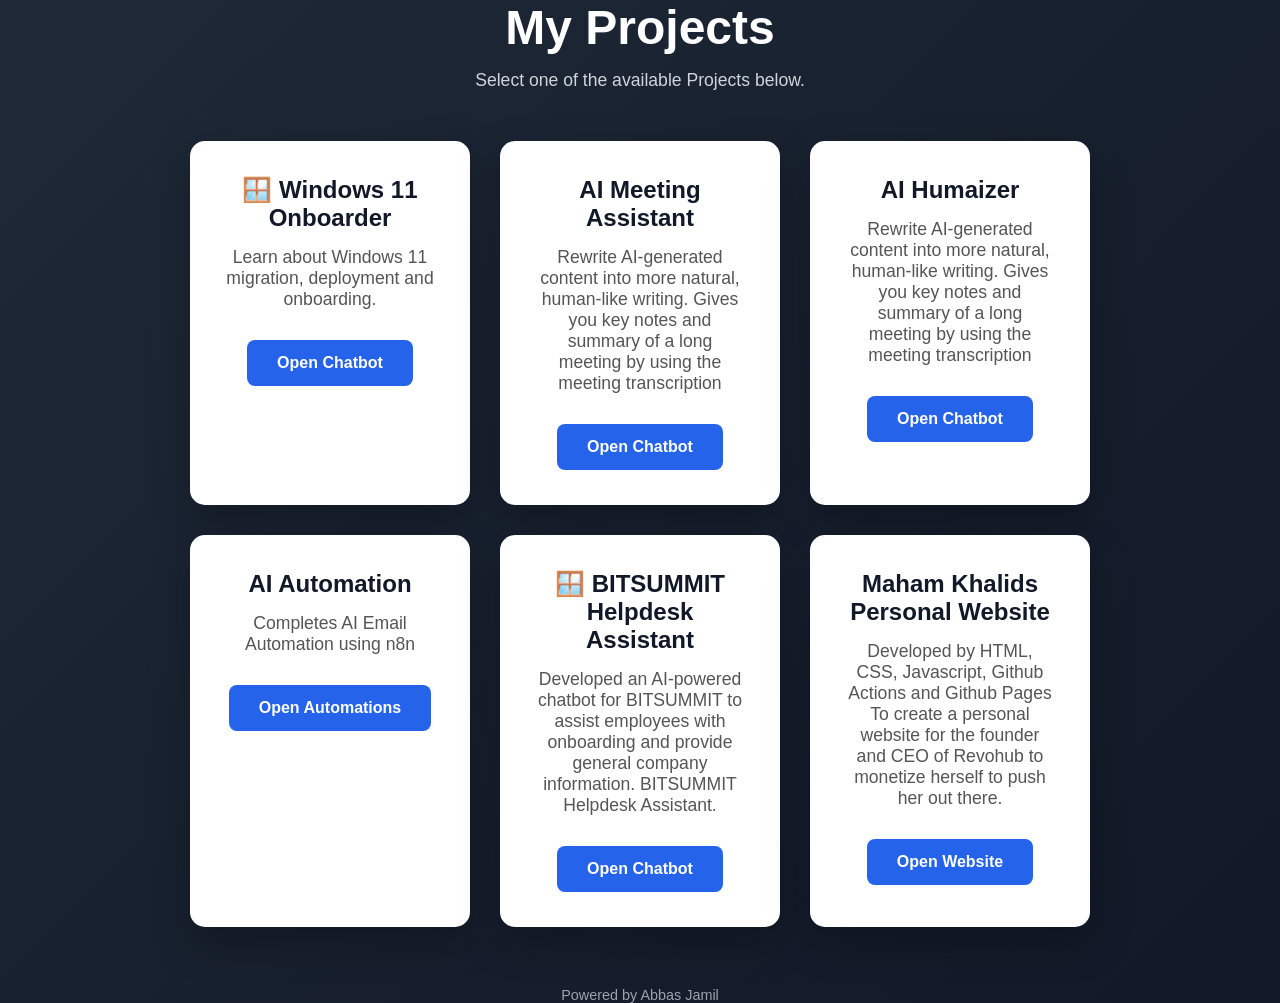
<file: index.html>
<!DOCTYPE html>
<html lang="en">
<head>
    <meta charset="UTF-8">
    <meta name="viewport" content="width=device-width, initial-scale=1.0">
    <title>My Projects</title>
    <title>Abbas Projects / My Projects</title>

    <style>
        * {
            margin: 0;
            padding: 0;
            box-sizing: border-box;
        }

        body {
            font-family: Arial, Helvetica, sans-serif;
            background: linear-gradient(135deg, #1f2937, #111827);
            color: white;
            display: flex;
            justify-content: center;
            align-items: center;
            min-height: 100vh;
        }

        .container {
            width: 90%;
            max-width: 900px;
            text-align: center;
        }

        h1 {
            font-size: 3rem;
            margin-bottom: 15px;
        }

        p {
            font-size: 1.1rem;
            color: #d1d5db;
            margin-bottom: 50px;
        }

        .cards {
            display: grid;
            grid-template-columns: repeat(auto-fit, minmax(280px, 1fr));
            gap: 30px;
        }

        .card {
            background: white;
            color: #111827;
            border-radius: 15px;
            padding: 35px;
            box-shadow: 0 15px 40px rgba(0,0,0,.25);
            transition: .25s;
        }

        .card:hover {
            transform: translateY(-8px);
        }

        .card h2 {
            margin-bottom: 15px;
        }

        .card p {
            color: #555;
            margin-bottom: 30px;
        }

        .button {
            display: inline-block;
            text-decoration: none;
            background: #2563eb;
            color: white;
            padding: 14px 30px;
            border-radius: 8px;
            font-weight: bold;
            transition: .2s;
        }

        .button:hover {
            background: #1d4ed8;
        }

        footer {
            margin-top: 60px;
            color: #9ca3af;
            font-size: .9rem;
        }

    </style>
</head>

<body>

<div class="container">
    <h1>My Projects</h1>

    <p>
        Select one of the available Projects below.
    </p>

    <div class="cards">

        <div class="card">
            <h2>🪟 Windows 11 Onboarder</h2>

            <p>
                Learn about Windows 11 migration, deployment and onboarding.
            </p>

            <a class="button" href="windows11.html">
                Open Chatbot
            </a>
        </div>

        <div class="card">
            <h2> AI Meeting Assistant</h2>

            <p>
                Rewrite AI-generated content into more natural, human-like writing.
                Gives you key notes and summary of a long meeting by using the meeting transcription
            </p>

            <a class="button" href="MeetingAssistant.html">
                Open Chatbot
            </a>
        </div>
         <div class="card">
            <h2>AI Humaizer</h2>

            <p>
                Rewrite AI-generated content into more natural, human-like writing.
                Gives you key notes and summary of a long meeting by using the meeting transcription
            </p>

            <a class="button" href="AIHumanizer.html">
                Open Chatbot
            </a>
        </div>
        <div class="card">
            <h2> AI Automation</h2>

            <p>
               Completes AI Email Automation using n8n 
            </p>

            <a class="button" href="EmailAutomation.html">
                Open Automations
            </a>
        </div>
        <div class="card">
            <h2>🪟 BITSUMMIT Helpdesk Assistant</h2>

            <p>
               Developed an AI-powered chatbot for BITSUMMIT to assist employees with onboarding and provide general company information. BITSUMMIT Helpdesk Assistant.
            </p>

            <a class="button" href="BITSUMMITHelpdeskAssistant.html">
                Open Chatbot
            </a>
        </div>

         <div class="card">
            <h2> Maham Khalids Personal Website</h2>

            <p>
              Developed by HTML, CSS, Javascript, Github Actions and Github Pages To create a personal website for the founder and CEO of Revohub to monetize herself to push her out there. 
            </p>

            <a class="button" href="MahamKhalidsWebsite.html">
                Open Website
            </a>
        </div>

    </div>

    <footer>
        Powered by Abbas Jamil
    </footer>

</div>

</body>
</html>
</file>
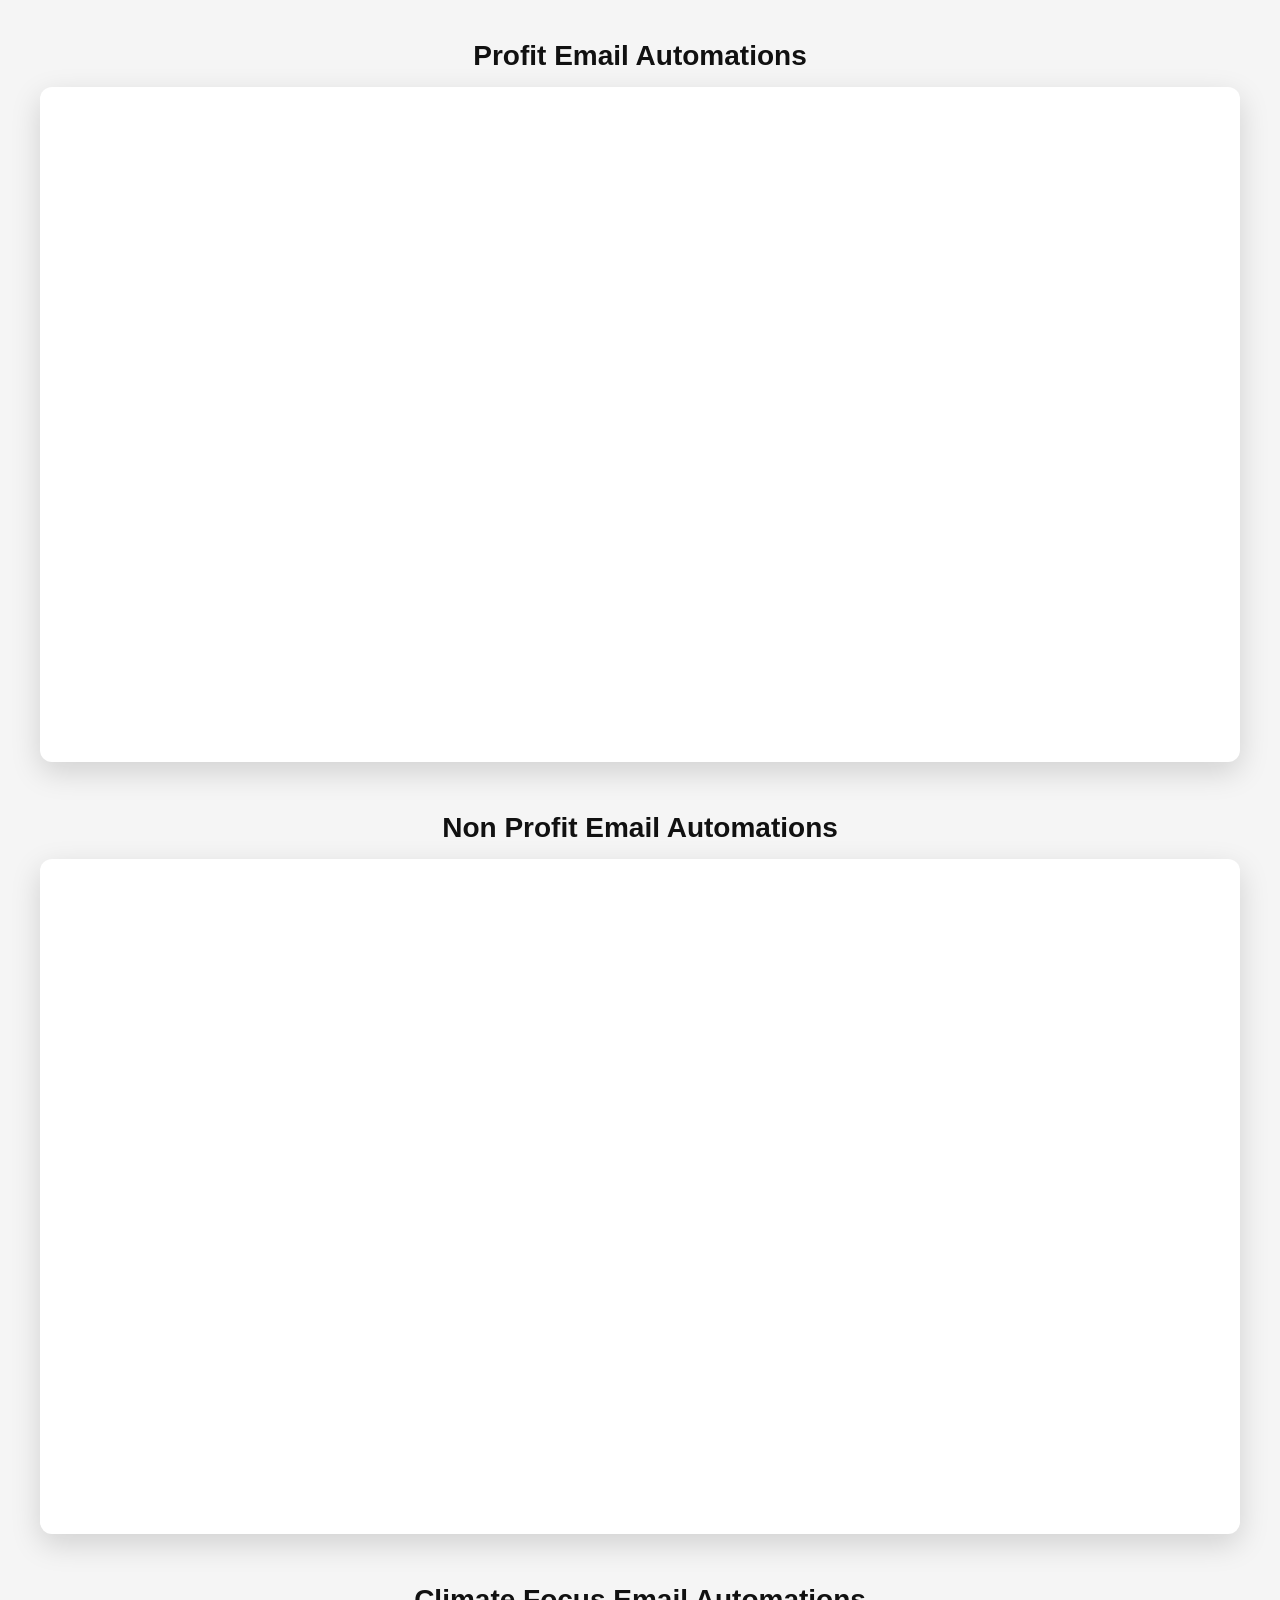
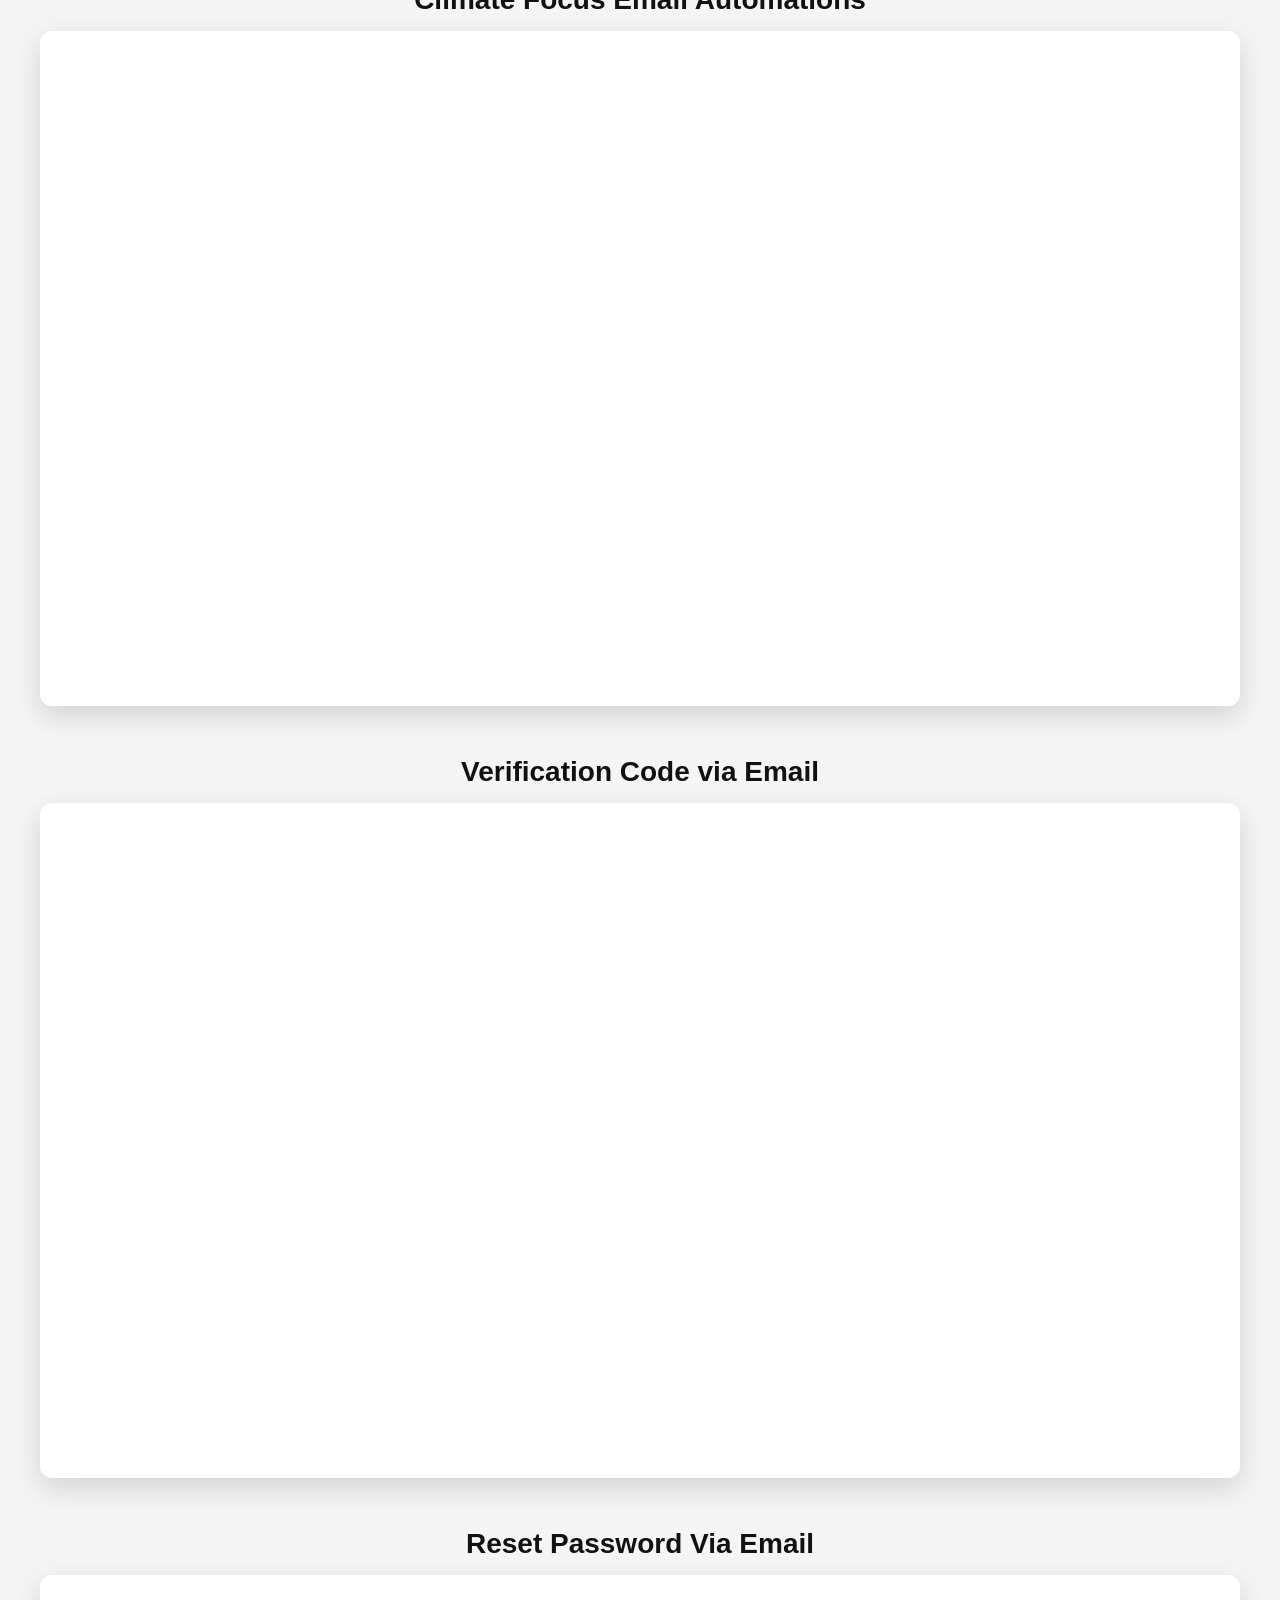
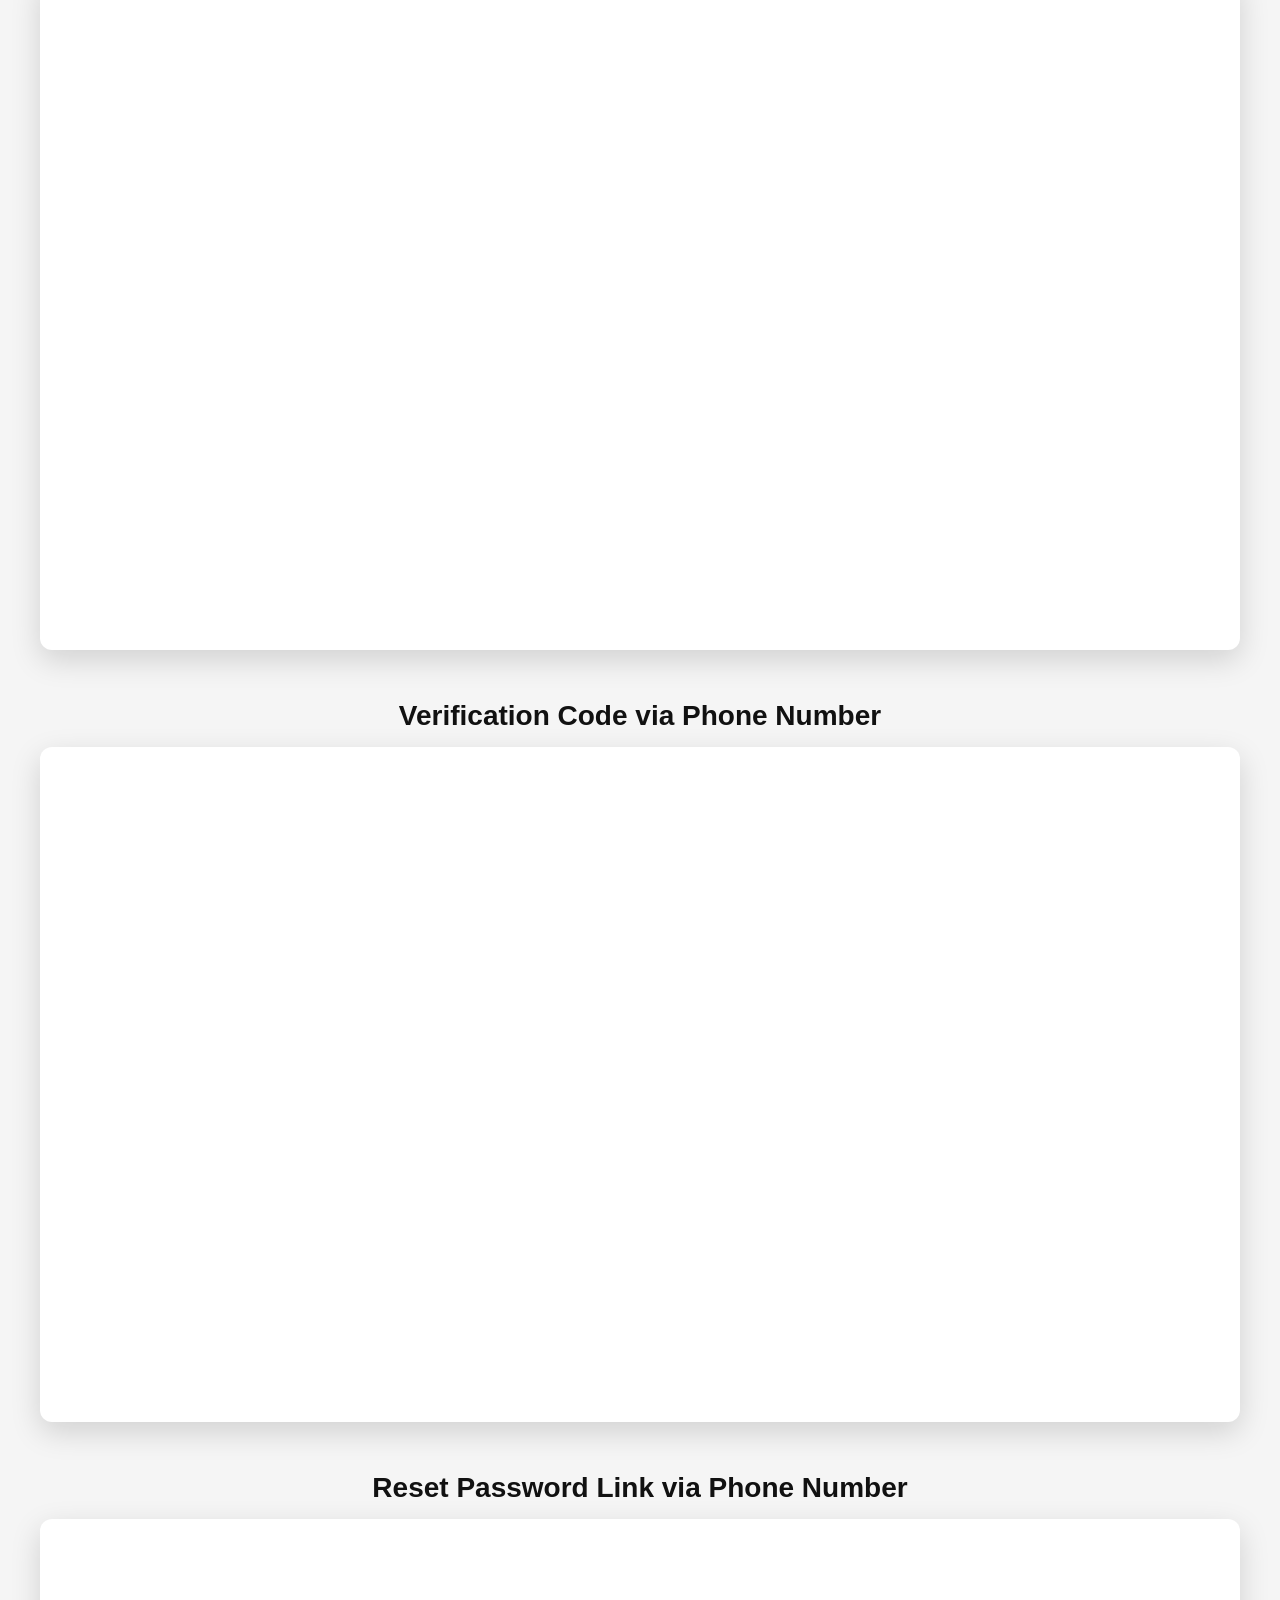
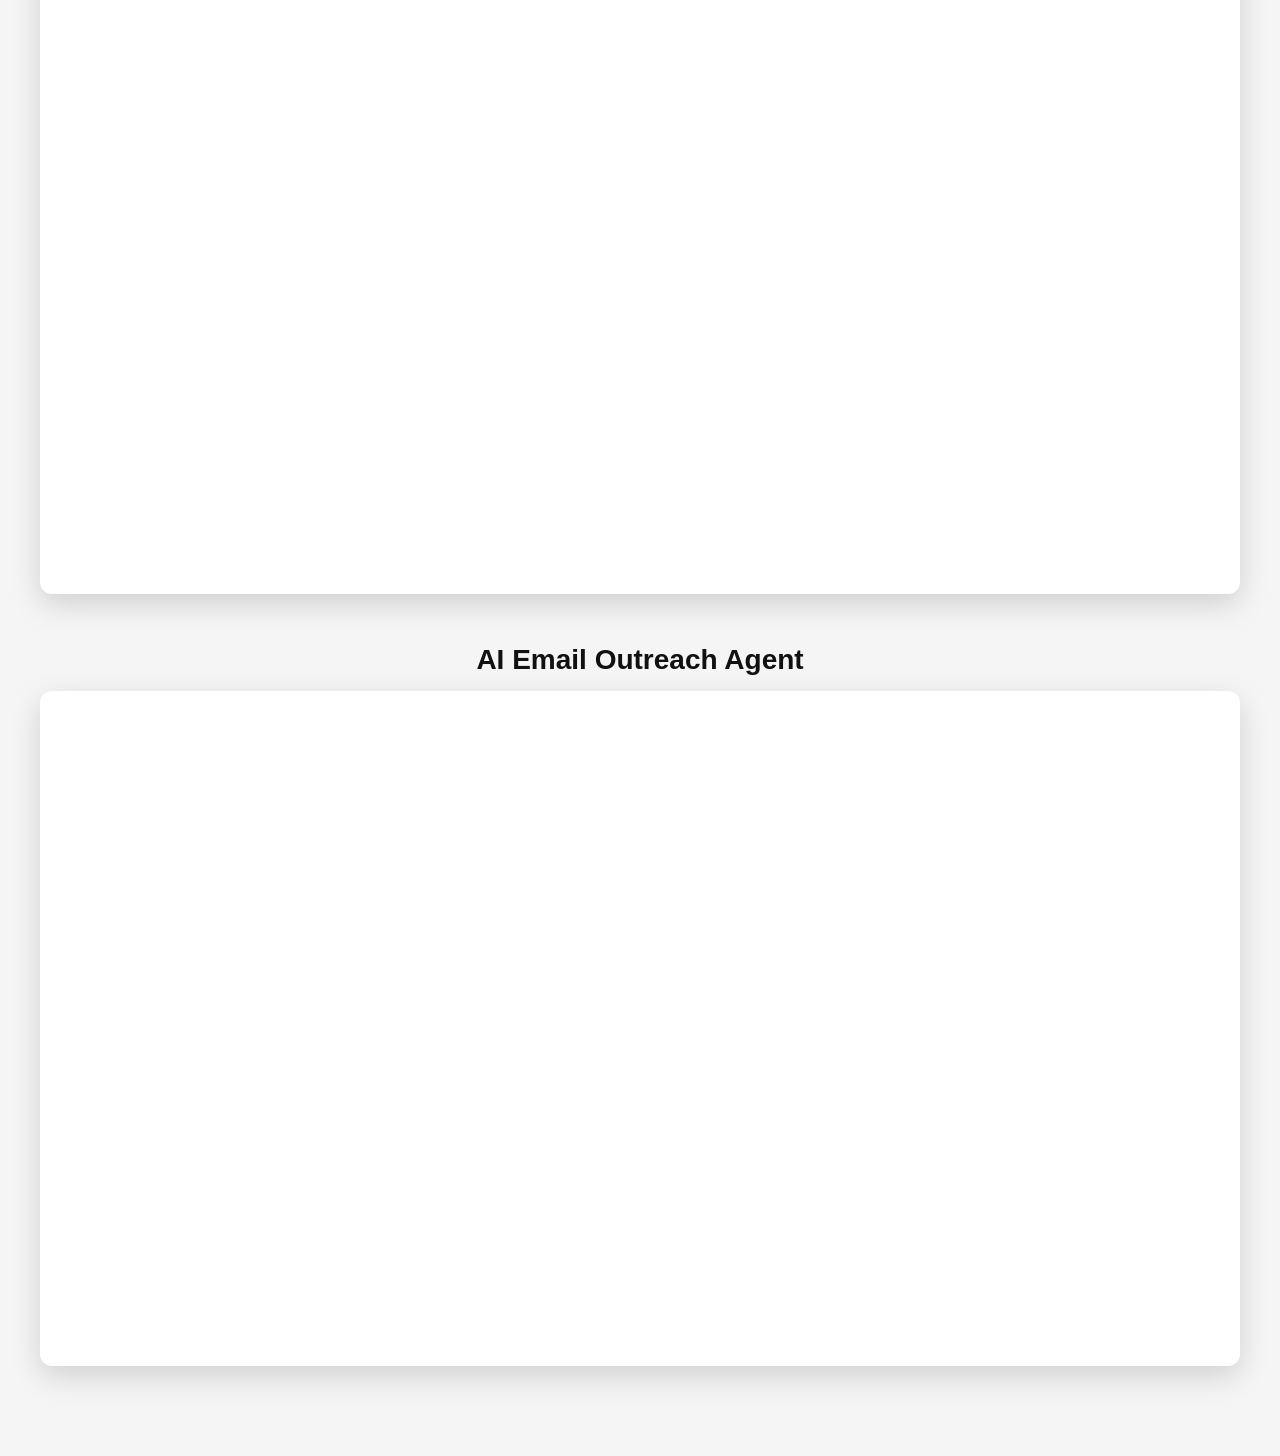
<file: EmailAutomation.html>
<!DOCTYPE html>
<html lang="en">
<head>
  <meta charset="UTF-8">
  <meta name="viewport" content="width=device-width, initial-scale=1.0">

  <title>AI Automations</title>

  <style>
    * {
      margin: 0;
      padding: 0;
      box-sizing: border-box;
    }

    html,
    body {
      width: 100%;
      min-height: 100%;
      background: #f5f5f5;
      font-family: Arial, sans-serif;
    }

    /* Main container */
    .video-container {
      width: 95vw;
      max-width: 1200px;
      margin: 0 auto;
      padding: 40px 0;
    }

    /* Each video section */
    .video-item {
      width: 100%;
      margin-bottom: 50px;
    }

    /* Video title */
    .video-item h2 {
      margin-bottom: 15px;
      font-size: 28px;
      color: #111;
      text-align: center;
    }

    /* Responsive Vimeo video */
    .video-wrapper {
      position: relative;
      width: 100%;
      padding-bottom: 56.25%;
      height: 0;
      overflow: hidden;
      border-radius: 12px;
      box-shadow: 0 10px 30px rgba(0, 0, 0, 0.15);
      background: white;
    }

    .video-wrapper iframe {
      position: absolute;
      top: 0;
      left: 0;
      width: 100%;
      height: 100%;
      border: 0;
    }

    /* Mobile devices */
    @media (max-width: 600px) {
      .video-container {
        width: 95vw;
        padding: 20px 0;
      }

      .video-item h2 {
        font-size: 22px;
      }

      .video-item {
        margin-bottom: 30px;
      }
    }
  </style>
</head>

<body>

  <div class="video-container">

    <!-- Video 1 -->
    <div class="video-item">
      <h2>Profit Email Automations</h2>

      <div class="video-wrapper">
        <iframe
          title="Profit Email Automations"
          src="https://player.vimeo.com/video/1213289856?h=f67c5955cf"
          frameborder="0"
          referrerpolicy="strict-origin-when-cross-origin"
          allow="autoplay; fullscreen; picture-in-picture; clipboard-write; encrypted-media; web-share"
          allowfullscreen>
        </iframe>
      </div>
    </div>


    <!-- Video 2 -->
    <div class="video-item">
      <h2>Non Profit Email Automations</h2>

      <div class="video-wrapper">
        <iframe
          title="Non Profit Email Automations"
          src="https://player.vimeo.com/video/1213289857?h=e46b5251bf"
          frameborder="0"
          referrerpolicy="strict-origin-when-cross-origin"
          allow="autoplay; fullscreen; picture-in-picture; clipboard-write; encrypted-media; web-share"
          allowfullscreen>
        </iframe>
      </div>
    </div>


    <!-- Video 3 -->
    <div class="video-item">
      <h2>Climate Focus Email Automations</h2>

      <div class="video-wrapper">
        <iframe
          title="Climate Focus Email Automations"
          src="https://player.vimeo.com/video/1213289855?h=7465bc1f3e"
          frameborder="0"
          referrerpolicy="strict-origin-when-cross-origin"
          allow="autoplay; fullscreen; picture-in-picture; clipboard-write; encrypted-media; web-share"
          allowfullscreen>
        </iframe>
      </div>
    </div>


    <!-- Video 4 -->
    <div class="video-item">
      <h2>Verification Code via Email</h2>

      <div class="video-wrapper">
        <iframe
          title="Verification Code via email"
          src="https://player.vimeo.com/video/1214491001?badge=0&amp;autopause=0&amp;player_id=0&amp;app_id=58479"
          frameborder="0"
          referrerpolicy="strict-origin-when-cross-origin"
          allow="autoplay; fullscreen; picture-in-picture; clipboard-write; encrypted-media; web-share"
          allowfullscreen>
        </iframe>
      </div>
    </div>


    <!-- Video 5 -->
    <div class="video-item">
      <h2>Reset Password Via Email</h2>

      <div class="video-wrapper">
        <iframe
          title="Reset Password Via Email"
          src="https://player.vimeo.com/video/1214491889?badge=0&amp;autopause=0&amp;player_id=0&amp;app_id=58479"
          frameborder="0"
          referrerpolicy="strict-origin-when-cross-origin"
          allow="autoplay; fullscreen; picture-in-picture; clipboard-write; encrypted-media; web-share"
          allowfullscreen>
        </iframe>
      </div>
    </div>


    <!-- Video 6 -->
    <div class="video-item">
      <h2>Verification Code via Phone Number</h2>

      <div class="video-wrapper">
        <iframe
          title="Phone Number Verification Code"
          src="https://player.vimeo.com/video/1214492370?badge=0&amp;autopause=0&amp;player_id=0&amp;app_id=58479"
          frameborder="0"
          referrerpolicy="strict-origin-when-cross-origin"
          allow="autoplay; fullscreen; picture-in-picture; clipboard-write; encrypted-media; web-share"
          allowfullscreen>
        </iframe>
      </div>
    </div>

    <!-- Video 7 -->
<div class="video-item">
  <h2>Reset Password Link via Phone Number</h2>

  <div class="video-wrapper">
    <iframe
      title="Reset Password Link via Phone Number"
      src="https://player.vimeo.com/video/1216123460?badge=0&autopause=0&player_id=0&app_id=58479"
      frameborder="0"
      referrerpolicy="strict-origin-when-cross-origin"
      allow="autoplay; fullscreen; picture-in-picture; clipboard-write; encrypted-media; web-share"
      allowfullscreen>
    </iframe>
  </div>
</div>

    <!-- Video 8 -->
<div class="video-item">
  <h2>AI Email Outreach Agent</h2>

  <div class="video-wrapper">
    <iframe
      title="AI Email Outreach Agent"
      src="https://player.vimeo.com/video/1227035599?badge=0&autopause=0&player_id=0&app_id=58479"
      frameborder="0"
      referrerpolicy="strict-origin-when-cross-origin"
      allow="autoplay; fullscreen; picture-in-picture; clipboard-write; encrypted-media; web-share"
      allowfullscreen>
    </iframe>
  </div>
</div>

  </div>

  <!-- Vimeo Player API -->
  <script src="https://player.vimeo.com/api/player.js"></script>

</body>
</html>
</file>
